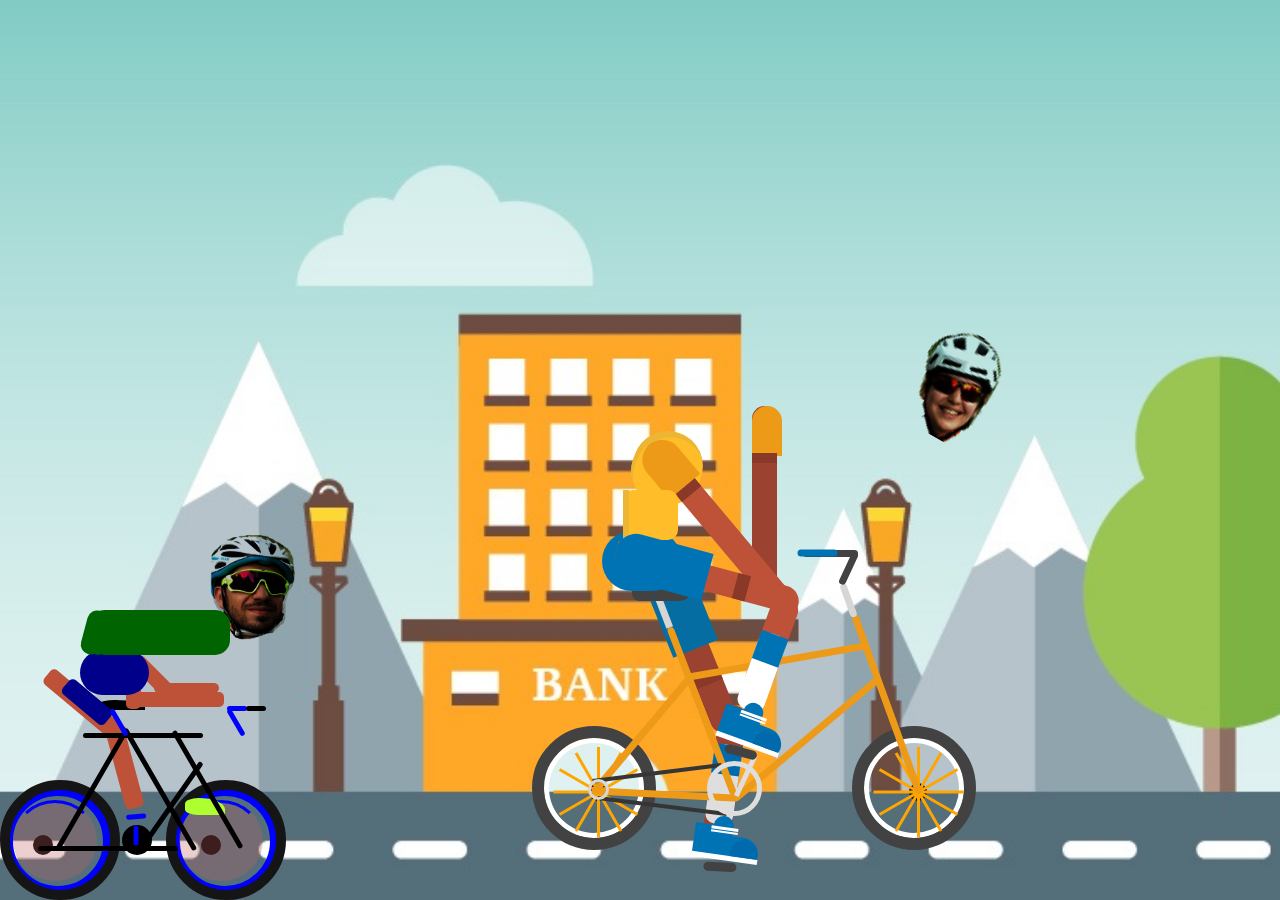
<file: index.html>
<!DOCTYPE html>
<html lang="en">
<head>
    <meta charset="UTF-8">
    <meta name="viewport" content="width=device-width, initial-scale=1.0">
    <title>Moving Background</title>
    <link rel="stylesheet" href="/styles.css">
</head>    
<body>
    <div class="bg">
       <div class="resim"><img style="position: absolute; bottom: 460px; width: 80px;
            left: 915px; mix-blend-mode: multiply; transform: rotate(30deg); " src="/Adsız.png" alt=""> <img style="position: absolute; bottom: 460px; width: 80px;
        left: 915px; mix-blend-mode: multiply; transform: rotate(30deg); " src="/Adsız.png" alt="">
        </div>

        <div class="abimresim"><img style="position: absolute; bottom: 260px; width: 85px; left: 210px; mix-blend-mode: multiply; transform: scaleX(-1); ;" src="/abim.png" alt=""> <img style="position: absolute; bottom: 260px; width: 85px; left: 210px; mix-blend-mode: multiply; transform: scaleX(-1); ;"
            src="/abim.png" alt=""></div>
       <div class="bisiklet">
       <div class="tekerlek"></div>
       <div class="jant"></div>
       <div class="tel"></div>
       <div class="jantic"></div>
       <div class="demir"></div>
       <div class="demir1"></div>
       <div class="demir2"></div>
       <div class="demir3"></div>
       <div class="demir4"></div>
       <div class="demir5"></div>

       <div class="koltuk1"></div>
       <div class="koltuk2"></div>
       
       <div class="direksiyon1"></div>
       <div class="direksiyon2"></div>
       <div class="direksiyon3"></div>
          

    <div class="tekeron"></div>
    <div class="janton"></div>
    <div class="onjantic"></div>
    <div class="telon"></div>
    </div>

    <div class="vites">
        <div class="ic_vites"></div>
        <div class="vites_cubuk"></div>
        <div class="pedal"></div>
        <div class="parca"></div>
    </div>


    <div class="abim">
    <div class="sag-bacak"></div>
    <div class="baldır"></div>
    <div class="ayak"></div>
    <div class="popo"></div>
    <div class="sort-1"></div>
    <div class="sol-bacak"></div>
    <div class="baldır2"></div>
    <div class="ayak2"></div>
    <div class="sort2"></div>

    <div class="vucut"></div>
    <div class="bel"></div>
    <div class="bel2"></div>

    <div class="kol1"></div>
    <div class="dirsek1"></div>
    <div class="kol2"></div>
    <div class="dirsek2"></div>
    </div>
        
    


<div class="box">
    <!-- The Whole Bike -->
    <div class="bike">
        <!-- Components of the bike -->
        <!-- Back wheel -->
        <div class="back-wheel">
            <!-- Inside the wheel -->
            <div class="cassette">
                <!-- Spokes ~ the numbers are clock number orientation-->
                <div class="_12-6"></div>
                <div class="_1-7"></div>
                <div class="_2-8"></div>
                <div class="_3-9"></div>
                <div class="_4-10"></div>
                <div class="_5-11"></div>
            </div>
        </div>
        <div class="hub"></div>

        <!-- Front wheel -->
        <div class="front-wheel">
            <!-- Inside the wheel -->
            <div class="cassette">
                <!-- Spokes -->
                <div class="_12-6"></div>
                <div class="_1-7"></div>
                <div class="_2-8"></div>
                <div class="_3-9"></div>
                <div class="_4-10"></div>
                <div class="_5-11"></div>
                <div class="_6-12"></div>
            </div>
        </div>

        <!-- Handlebar -->
        <div class="handlebar">
            <div class="bar headset"></div>
            <div class="bar stem"></div>
            <div class="bar hb1"></div>
            <dv class="bar hb2">
        </div>
    </div>

    <!-- Seat -->
    <div class="seat">
    </div>

    <!-- Bike frame -->
    <div class="body-frame">
        <div class="bk-upper"></div>
        <div class="bk-lower"></div>
        <div class="fr-upper"></div>
        <div class="fr-lower"></div>
        <div class="seat-frame">
            <div class="seatpost"></div>
        </div>
        <div class="handlebar-frame"></div>
    </div>

    <!-- Crankset -->
    <div class="crank">
    </div>

    <div class="crankset">
    </div>

    <!-- Chain -->
    <div class="chain-upp"></div>
    <div class="chain-lo"></div>

    <!-- Bike Shadow -->
    <div class="bike-shadow"></div>

    <!-- Streaks of ground-light -->
    <div class="streak1"></div>
    <div class="streak2"></div>
    <div class="streak3"></div>
    <div class="streak4"></div>

    <!--Girl-->
    <div class="girl">
        <!--HEAD-->
        <div class="face">
            <div class="l-eye"></div>
            <div class="r-eye"></div>
            <div class="nose"></div>
            <div class="mouth"></div>
            <div class="ear">
                <div class="ear-shadow"></div>
            </div>
            <div class="l-cheek"></div>
            <div class="r-hair"></div>
            <div class="l-hair"></div>
            <div class="jaw-shadow"></div>
        </div>

        <div class="ponytail"></div>

        <div class="neck">
            <div class="neck-shadow"></div>
        </div>

        <!-- TORSO -->
        <div class="belly">
            <div class="back-shadow"></div>
        </div>
        <div class="pelvic-reg"></div>

        <div class="chest">
            <!-- ARMS -->
            <div class="r-arm">
                <div class="r-sleeve"></div>
                <div class="r-a-shadow"></div>
            </div>

        </div>

        <div class="l-arm">
            <div class="l-sleeve"></div>
            <div class="l-a-shadow"></div>
        </div>

        <!-- Legs -->
        <!-- Right Leg -->
        <div class="r-thigh">
            <div class="r-pants"></div>
            <div class="r-shadow"></div>
            <div class="r-calf">
                <!-- Sock -->
                <div class="sock">
                    <div class="blue-top"></div>
                    <!-- Shoe -->
                    <div class="shoe-base">
                        <div class="shoe-lining"></div>
                        <div class="toecap"></div>
                        <div class="heelcap"></div>
                        <div class="shoetongue"></div>
                        <div class="lace1"></div>
                        <div class="lace2"></div>
                        <div class="pedal"></div>
                    </div>
                </div>
            </div>
        </div>

        <!-- Left Leg -->
        <div class="l-thigh">
            <div class="l-shadow"></div>
            <div class="l-calf">
                <div class="darker sock">
                    <div class="blue-top" id="dark-blue"></div>
                    <div class="shoe-base">
                        <div class="shoe-lining"></div>
                        <div class="toecap"></div>
                        <div class="heelcap"></div>
                        <div class="shoetongue"></div>
                        <div class="lace lace1"></div>
                        <div class="lace lace2"></div>
                        <div class="pedal"></div>
                    </div>
                </div>
            </div>
            <div class="l-pants"></div>
        </div>

        <!-- End of Girl -->
    </div>

    <!-- End of Bike -->
</div>

</div>





    
</body>
</html>
</file>
<file: styles.css>
body{
    margin: 0;
    padding: 0;
}
.bg{
    position: relative;
    background: #00fdff url(yol.jpg);
    height: 100vh;
    background-size: cover;
    background-position: 0 0;
    background-repeat: repeat-x;
    animation: animate 25s linear infinite;
}


.bisiklet .tekerlek{
    position: absolute;
    margin: auto;
    left: 0%;   
    bottom: 0%;
    width: 100px;
    height: 100px;
    border-radius: 50%;
    border: 10px solid #151515;
    z-index:2;
    
}
.bisiklet .jant{
    position: absolute;
    margin: auto;
    left: 0.25%;
    bottom: 0.5%;    
    width: 90px;
    height: 90px;
    border-radius: 50%;
    border: 10px solid blue;
    z-index: 1;
}
.bisiklet .jantic{
    position: absolute;
    margin: auto;
    width: 78px;
    height: 78px;
    bottom: 2.1%;
    left: 1%;    
    border-radius: 50%;
    border-left: 3px solid transparent;
    border-right: 3px solid transparent;
    border-top: 3px solid blue;
    z-index: 1;
    animation: rt 2s infinite linear;
    background: rgba(200, 100, 100, 0.3);
    
}
.bisiklet .tel{
    position: absolute;
    margin: auto;
    border-radius: 50%;
    width: 20px;
    height: 20px;
    background: black;
    bottom: 5%;
    left: 2.6%;
}

/* BİSİKLET İSKELETİ*/

.bisiklet .demir{
    position: absolute;
    margin: auto;
    bottom: 5.5%;
    left: 3%;
    width: 140px;
    height: 5px;
    background: black;
    border-radius: 5px;
    z-index: 3;
}
.bisiklet .demir1{
    position: absolute;
    margin: auto;
    bottom: 12%;
    left: calc(180px / 2);
    transform: rotate(60deg);
    width: 140px;
    height: 5px;
    background: black;
    border-radius: 5px;
    z-index: 3;
    
}
.bisiklet .demir2{
    position: absolute;
    margin: auto;
    bottom: 12%;
    left: calc(44px / 2);
    transform: rotate(-60deg);
    width: 140px;
    height: 5px;
    background: black;
    border-radius: 5px;
    z-index: 3;
    
}

.bisiklet .demir3{
    position: absolute;
    margin: auto;
    bottom: 18%;
    left: 6.5%;
    width: 120px;
    height: 5px;
    background: black;
    border-radius: 5px;
    z-index: 3;
}
.bisiklet .demir4{
    position: absolute;
    margin: auto;
    bottom: 12%;
    left: 10.9%;
    width: 135px;
    height: 5px;
    transform: rotate(60deg);
    background: black;
    border-radius: 5px;
    z-index: 3;
}
.bisiklet .demir5{
    position: absolute;
    margin: auto;
    bottom: 10%;
    left: 9%;
    width: 110px;
    height: 5px;
    transform: rotate(-55deg);
    background: black;
    border-radius: 5px;
    z-index: 3;
}


/* KOLTUK*/
.bisiklet .koltuk1{
    position: absolute;
    margin: auto;
    bottom: 19.5%;
    left: calc(208px / 2);
    transform: rotate(60deg);
    width: 30px;
    height: 5px;
    background: blue;
    border-radius: 5px;
    z-index: 3;
}
.bisiklet .koltuk2{
    position: absolute;
    margin: auto;
    bottom: 21.1%;
    left: calc(200px / 2);    
    width: 45px;
    height: 10px;
    background: black;
    border-top-right-radius: 100%;
    border-top-left-radius: 50%;
    border-bottom-left-radius: 50%;
    z-index: 2;
}


/* DİREKSİYON*/
.bisiklet .direksiyon1{
    position: absolute;
    margin: auto;
    bottom: 19.5%;
    left: calc(442px / 2);
    transform: rotate(60deg);
    width: 30px;
    height: 5px;
    background: blue;
    border-radius: 5px;
    z-index: 2;
}

.bisiklet .direksiyon2{
    position: absolute;
    margin: auto;
    bottom: 21%;
    left: calc(454px / 2);
    width: 20px;
    height: 5px;
    background: blue;
    border-radius: 5px;
    z-index: 3;
}
.bisiklet .direksiyon3{
    position: absolute;
    margin: auto;
    bottom: 21%;
    left: calc(492px / 2);
    width: 20px;
    height: 5px;
    background: black;
    border-radius: 5px;
    z-index: 3;
}



/* ÖN TEKER*/
.bisiklet .tekeron{
    position: absolute;
    margin: auto;
    left: 13%;   
    bottom: 0%;
    width: 100px;
    height: 100px;
    border-radius: 50%;
    border: 10px solid #151515;
    z-index:2;

}
.bisiklet .janton{
    position: absolute;
    margin: auto;
    left: 13.3%;
    bottom: 0.5%;    
    width: 90px;
    height: 90px;
    border-radius: 50%;
    border: 10px solid blue;
    z-index: 1;
}
.bisiklet .onjantic{
    position: absolute;
    margin: auto;
    width: 78px;
    height: 78px;
    bottom: 2.1%;
    left: 14%;    
    border-radius: 50%;
    border-left: 3px solid transparent;
    border-right: 3px solid transparent;
    border-top: 3px solid blue;
    z-index: 1;
    animation: rt 2s infinite linear;
    background: rgba(200, 100, 100, 0.3);
}
.bisiklet .telon{
    position: absolute;
    margin: auto;
    border-radius: 50%;
    width: 20px;
    height: 20px;
    background: black;
    bottom: 5%;
    left: 15.7%;
}

/* PEDAL*/

.vites{
    position: absolute;
    margin: auto;
    width: 30px;
    height: 30px;
    bottom: 5%;
    left: 9.5%;
    border-radius: 50%;
    background: black;
    z-index: 3;
    
}
.vites .ic_vites{
    position: absolute;
    margin: auto;
    width: 20px;
    height: 20px;
    bottom: 5%;
    left: 9.5%;
    border-radius: 50%;
    border: 3px solid black;
}
.vites .pedal{
    position: absolute;
    margin: auto;
    top: -10px;
    left: 15%;
    width: 20px;
    height: 5px;
    background: blue;
    border-radius: 5px;
    z-index: 3;
}
.vites .parca{
    position: absolute;
    margin: auto;
    width: 20px;
    height: 5px;
    left: 15%;
    top: 10px;
    transform: rotate(-90deg);
    bottom: 100%;
    background: blue;
    border-radius: 5px;
    z-index: 3;
}
.popo{
  position: absolute;
  background: darkblue;
  border-radius: 40px;
  width: 69px;
  height: 45px;
  bottom: 205px;
  left: 80px;
  z-index: 4;
}
.sag-bacak{
    position: absolute;
    margin: auto;
    width: 80px;
    height: 19px;
    transform: rotate(75deg);
    left: 9.7%;
    bottom: 17%;
    background: #bd5239;
    border-radius: 5px;
    transform-origin: left top;    
    z-index: 2;
}
.ayak{
    position: absolute;
    margin: auto;
    bottom: 9.5%;
    left: calc(370px / 2);    
    width: 40px;
    height: 17px;
    background: greenyellow;
    border-top-right-radius: 100%;
    border-top-left-radius: 50%;
    border-bottom-left-radius: 50%;
    z-index: 2;
}
.baldır{
    position: absolute;
    margin: auto;
    width: 100px;
    height: 19px;
    transform: rotate(-140deg);
    left: 9.2%;
    bottom: 15%;
    background: #bd5239;
    border-radius: 5px;
    transform-origin: left top;    
    z-index: 2;

}

.sort-1{
    position: absolute;
    margin: auto;
    width: 55px;
    height: 19px;
    transform: rotate(-140deg);
    left: 8%;
    bottom: 17.1%;
    background: darkblue;
    border-radius: 5px;
    transform-origin: left top;    
    z-index: 2;

}

.vucut{
  position: absolute;
  background: darkgreen;
  width: 140px;
  height: 45px;
  border-radius: 15px; 
  left: 90px;
  bottom: 245px;
  z-index: 5;
}
.bel{
  position: absolute;
  background:darkgreen ;
  width: 20px;
  height: 45px;
  border-radius: 15px;
  transform: rotate(15deg);
  left: 84px;
  bottom: 245px;
  z-index: 5;
}
.bel2{
  position: absolute;
  background:darkgreen ;
  width: 10px;
  height: 15px;
  border-radius: 15px;
  left: 93px;
  bottom: 245px;
  z-index: 5;
}

.kol1{
    position: absolute;
    margin: auto;
    width: 90px;
    height: 15px;    
    left: 10.5%;
    bottom: 21.5%;
    background: #bd5239;
    border-radius: 5px;
    transform-origin: left top;    
    z-index: 2;
}
.dirsek1{
   position: absolute;
    margin: auto;
    width: 55px;
    height: 15px;    
    left: 11%;
    bottom: 25.7%;
    transform: rotate(90deg);
    background: #bd5239;
    border-radius: 5px;
    transform-origin: left top;    
    z-index: 2;
}
.dirsek2{
  position: absolute;
    margin: auto;
    width: 45px;
    height: 15px;    
    left: 11%;
    bottom: 25.7%;
    transform: rotate(45deg);
    background: #bd5239;
    border-radius: 5px;
    transform-origin: left top;    
    z-index: 2;
}
.kol2{
  position: absolute;
    margin: auto;
    width: 65px;
    height: 10px;    
    left: 12%;
    bottom: 23%;
    background: #bd5239;
    border-radius: 5px;
    transform-origin: left top;    
    z-index: 2;

}

@keyframes animate
{

    from{
        background-position: 0,0;
    }
    to{
        
        background-position: 100% 0;
    }
}
@keyframes rt{
    100%{
        transform: rotate(360deg);
    }
}



.box {
  position: absolute;
  margin: auto;
  left: 40%;
  bottom: 10.5%;
  width: 625px;
  height: 80px;
  border: solid 4px none;
  
}
.bike {
  position: absolute;
}

/* Wheels */
.back-wheel, .front-wheel {
  position: absolute;
  border-radius: 50%;
  width: 100px;
  height: 100px;
  background: none;
  
  border: 12px solid #424242;
  box-shadow: inset 0px 0px 0px 5px #fff;
  
  z-index: 2;
}

/* Back wheel */
.back-wheel {
  left: 20px;
}

/* Front wheel*/
.front-wheel {
  left: 340px;
}
/*ROTATION ANIMATION for CASSETTE & SPOKES ~ CW*/
@-webkit-keyframes rotation {
  from {
    -moz-transform: rotate(-359deg);
    -o-transform: rotate(-359deg);
    -ms-transform: rotate(-359deg);
    -webkit-transform: rotate(-359deg);
    transform: rotate(-359deg);
  }
  to {
    -moz-transform: rotate(0deg);
    -o-transform: rotate(0deg);
    -ms-transform: rotate(0deg);
    -webkit-transform: rotate(0deg);
    transform: rotate(0deg);
  }
}
@-moz-keyframes rotation {
  from {
    -moz-transform: rotate(-359deg);
    -o-transform: rotate(-359deg);
    -ms-transform: rotate(-359deg);
    -webkit-transform: rotate(-359deg);
    transform: rotate(-359deg);
  }
  to {
    -moz-transform: rotate(0deg);
    -o-transform: rotate(0deg);
    -ms-transform: rotate(0deg);
    -webkit-transform: rotate(0deg);
    transform: rotate(0deg);
  }
}
@-ms-keyframes rotation {
  from {
    -moz-transform: rotate(-359deg);
    -o-transform: rotate(-359deg);
    -ms-transform: rotate(-359deg);
    -webkit-transform: rotate(-359deg);
    transform: rotate(-359deg);
  }
  to {
    -moz-transform: rotate(0deg);
    -o-transform: rotate(0deg);
    -ms-transform: rotate(0deg);
    -webkit-transform: rotate(0deg);
    transform: rotate(0deg);
  }
}
@-o-keyframes rotation {
  from {
    -moz-transform: rotate(-359deg);
    -o-transform: rotate(-359deg);
    -ms-transform: rotate(-359deg);
    -webkit-transform: rotate(-359deg);
    transform: rotate(-359deg);
  }
  to {
    -moz-transform: rotate(0deg);
    -o-transform: rotate(0deg);
    -ms-transform: rotate(0deg);
    -webkit-transform: rotate(0deg);
    transform: rotate(0deg);
  }
}
@keyframes rotation {
  from {
    -moz-transform: rotate(-359deg);
    -o-transform: rotate(-359deg);
    -ms-transform: rotate(-359deg);
    -webkit-transform: rotate(-359deg);
    transform: rotate(-359deg);
  }
  to {
    -moz-transform: rotate(0deg);
    -o-transform: rotate(0deg);
    -ms-transform: rotate(0deg);
    -webkit-transform: rotate(0deg);
    transform: rotate(0deg);
  }
}
/* Cassette for both front and back wheel */
.cassette {
  position: absolute;
  background: white;
  border-radius: 50%;
  border: 4px solid black;
  width: 10px;
  height: 10px;
  top: 45px;
  left: 45px;
  z-index: 2;
  -webkit-animation: rotation 1s infinite linear;
  -moz-animation: rotation 1s infinite linear;
  -ms-animation: rotation 1s infinite linear;
  -o-animation: rotation 1s infinite linear;
  animation: rotation 1s infinite linear;
}

/* Spokes */
._12-6, ._1-7, ._2-8, ._3-9, ._4-10, ._5-11 {
  position: absolute;
  background: orange;
  width: 3px;
  height: 90px;
  top: -40px;
  left: 4px;
  z-index: 1;
}

/* 360deg/12 hrs = 30deg between each hour number change */
._1-7 {
  -moz-transform: rotate(30deg);
  -o-transform: rotate(30deg);
  -ms-transform: rotate(30deg);
  -webkit-transform: rotate(30deg);
  transform: rotate(30deg);
}

._2-8 {
  -moz-transform: rotate(60deg);
  -o-transform: rotate(60deg);
  -ms-transform: rotate(60deg);
  -webkit-transform: rotate(60deg);
  transform: rotate(60deg);
}

._3-9 {
  -moz-transform: rotate(90deg);
  -o-transform: rotate(90deg);
  -ms-transform: rotate(90deg);
  -webkit-transform: rotate(90deg);
  transform: rotate(90deg);
}

._4-10 {
  -moz-transform: rotate(120deg);
  -o-transform: rotate(120deg);
  -ms-transform: rotate(120deg);
  -webkit-transform: rotate(120deg);
  transform: rotate(120deg);
}

._5-11 {
  -moz-transform: rotate(150deg);
  -o-transform: rotate(150deg);
  -ms-transform: rotate(150deg);
  -webkit-transform: rotate(150deg);
  transform: rotate(150deg);
}

/*Bike Body Frame ~6 parts */
.bk-lower, .bk-upper, .fr-lower, .fr-upper, .seat-frame, .handlebar-frame {
  position: absolute;
  background: #ed9a18;
  height: 7px;
  z-index: 3;
  border-radius: 20px;
}

.bk-lower {
  top: 65px;
  left: 80px;
  -moz-transform: rotate(3deg);
  -o-transform: rotate(3deg);
  -ms-transform: rotate(3deg);
  -webkit-transform: rotate(3deg);
  transform: rotate(3deg);
  width: 145px;
}

.bk-upper {
  -moz-transform: rotate(-50deg);
  -o-transform: rotate(-50deg);
  -ms-transform: rotate(-50deg);
  -webkit-transform: rotate(-50deg);
  transform: rotate(-50deg);
  width: 150px;
  top: 5px;
  left: 55px;
}

.fr-lower {
  width: 188px;
  -moz-transform: rotate(-40deg);
  -o-transform: rotate(-40deg);
  -ms-transform: rotate(-40deg);
  -webkit-transform: rotate(-40deg);
  transform: rotate(-40deg);
  top: 10px;
  left: 200px;
}

.fr-upper {
  width: 180px;
  top: -68px;
  left: 175px;
  -moz-transform: rotate(-10deg);
  -o-transform: rotate(-10deg);
  -ms-transform: rotate(-10deg);
  -webkit-transform: rotate(-10deg);
  transform: rotate(-10deg);
}

.seat-frame {
  width: 180px;
  top: -18px;
  left: 100px;
  -moz-transform: rotate(-111deg);
  -o-transform: rotate(-111deg);
  -ms-transform: rotate(-111deg);
  -webkit-transform: rotate(-111deg);
  transform: rotate(-111deg);
}

.handlebar-frame {
  width: 190px;
  top: -25px;
  left: 280px;
  -moz-transform: rotate(-110deg);
  -o-transform: rotate(-110deg);
  -ms-transform: rotate(-110deg);
  -webkit-transform: rotate(-110deg);
  transform: rotate(-110deg);
}

/*seatpost ~ tipped white */
.seatpost {
  position: absolute;
  width: 30px;
  height: 7px;
  background: #d6d6d6;
  z-index: 5;
  left: 180px;
  }

/* Seat */
.seat {
  position: absolute;
  background: #424242;
  width: 60px;
  height: 15px;
  border-bottom-left-radius: 70px;
  border-bottom-right-radius: 120px;
  border-top-left-radius: 40px;
  border-top-right-radius: 20px;
  top: -140px;
  left: 120px;
  z-index: 4;
}

/* HEADSET and HANDLEBAR section, in order from bottom to top*/
.bar {
  position: absolute;
  z-index: 4;
  border-radius: 10px;
  width: 7px;
  
}

.headset {
  background: #d6d6d6;
  height: 35px;
  top: -143px;
  left: 333px;
  -moz-transform: rotate(-20deg);
  -o-transform: rotate(-20deg);
  -ms-transform: rotate(-20deg);
  -webkit-transform: rotate(-20deg);
  transform: rotate(-20deg);
}

.stem {
  background: #424242;
  height: 35px;
  top: -175px;
  left: 333px;
  -moz-transform: rotate(25deg);
  -o-transform: rotate(25deg);
  -ms-transform: rotate(25deg);
  -webkit-transform: rotate(25deg);
  transform: rotate(25deg);
}

.hb1 {
  background: #424242;
  height: 55px;
  top: -200px;
  left: 315px;
  -moz-transform: rotate(90deg);
  -o-transform: rotate(90deg);
  -ms-transform: rotate(90deg);
  -webkit-transform: rotate(90deg);
  transform: rotate(90deg);
}

.hb2 {
  background: #0073b5;
  height: 40px;
  top: -192.2px;
  left: 302px;
  -moz-transform: rotate(90deg);
  -o-transform: rotate(90deg);
  -ms-transform: rotate(90deg);
  -webkit-transform: rotate(90deg);
  transform: rotate(90deg);
}
.crankset {
  position: absolute;
  border: 5px solid #dedede;
  background: none;
  border-radius: 50%;
  width: 45px;
  height: 45px;
  left: 195px;
  top: 35px;
  z-index: 5;
}

/*ROTATION ANIMATION for CRANK ~ CW*/
@-webkit-keyframes crank-rot {
  from {
    -moz-transform: rotate(-359deg);
    -o-transform: rotate(-359deg);
    -ms-transform: rotate(-359deg);
    -webkit-transform: rotate(-359deg);
    transform: rotate(-359deg);
  }
  to {
    -moz-transform: rotate(0deg);
    -o-transform: rotate(0deg);
    -ms-transform: rotate(0deg);
    -webkit-transform: rotate(0deg);
    transform: rotate(0deg);
  }
}
@-moz-keyframes crank-rot {
  from {
    -moz-transform: rotate(-359deg);
    -o-transform: rotate(-359deg);
    -ms-transform: rotate(-359deg);
    -webkit-transform: rotate(-359deg);
    transform: rotate(-359deg);
  }
  to {
    -moz-transform: rotate(0deg);
    -o-transform: rotate(0deg);
    -ms-transform: rotate(0deg);
    -webkit-transform: rotate(0deg);
    transform: rotate(0deg);
  }
}
@-ms-keyframes crank-rot {
  from {
    -moz-transform: rotate(-359deg);
    -o-transform: rotate(-359deg);
    -ms-transform: rotate(-359deg);
    -webkit-transform: rotate(-359deg);
    transform: rotate(-359deg);
  }
  to {
    -moz-transform: rotate(0deg);
    -o-transform: rotate(0deg);
    -ms-transform: rotate(0deg);
    -webkit-transform: rotate(0deg);
    transform: rotate(0deg);
  }
}
@-o-keyframes crank-rot {
  from {
    -moz-transform: rotate(-359deg);
    -o-transform: rotate(-359deg);
    -ms-transform: rotate(-359deg);
    -webkit-transform: rotate(-359deg);
    transform: rotate(-359deg);
  }
  to {
    -moz-transform: rotate(0deg);
    -o-transform: rotate(0deg);
    -ms-transform: rotate(0deg);
    -webkit-transform: rotate(0deg);
    transform: rotate(0deg);
  }
}
@keyframes crank-rot {
  from {
    -moz-transform: rotate(-359deg);
    -o-transform: rotate(-359deg);
    -ms-transform: rotate(-359deg);
    -webkit-transform: rotate(-359deg);
    transform: rotate(-359deg);
  }
  to {
    -moz-transform: rotate(0deg);
    -o-transform: rotate(0deg);
    -ms-transform: rotate(0deg);
    -webkit-transform: rotate(0deg);
    transform: rotate(0deg);
  }
}
.crank {
  position: absolute;
  background: #dedede;
  width: 5px;
  height: 45px;
  left: 222px;
  top: 24px;
  z-index: 5;
  transform-origin: bottom left;
  -moz-transform: rotate(25deg);
  -o-transform: rotate(25deg);
  -ms-transform: rotate(25deg);
  -webkit-transform: rotate(25deg);
  transform: rotate(25deg);
  -webkit-animation: crank-rot 1s infinite linear;
  -moz-animation: crank-rot 1s infinite linear;
  -ms-animation: crank-rot 1s infinite linear;
  -o-animation: crank-rot 1s infinite linear;
  animation: crank-rot 1s infinite linear;
}

/* Hub */
.hub {
  position: absolute;
  background: none;
  border: 3px solid #d6d6d6;
  /* grey-tinged white */
  border-radius: 50%;
  width: 15px;
  height: 15px;
  top: 53px;
  left: 76px;
  z-index: 5;
}

/*Chains*/
.chain-upp, .chain-lo {
  position: absolute;
  background: #353535;
  width: 130px;
  height: 4px;
  z-index: 4;
}

.chain-upp {
  top: 45px;
  left: 80px;
  z-index: 4;
  -moz-transform: rotate(-1deg);
  -o-transform: rotate(-1deg);
  -ms-transform: rotate(-1deg);
  -webkit-transform: rotate(-1deg);
  transform: rotate(-7deg);
}

.chain-lo {
  top: 78px;
  left: 85px;
  z-index: 4;
  -moz-transform: rotate(7deg);
  -o-transform: rotate(7deg);
  -ms-transform: rotate(7deg);
  -webkit-transform: rotate(7deg);
  transform: rotate(7deg);
}


.girl {
  position: absolute;
}

/*TORSO */
.chest {
  position: absolute;
  background: #ffbd29;
  width: 70px;
  height: 75px;
  border-radius: 35px;
  left: 120px;
  top: -295px;
  z-index: 4;
  -moz-transform: rotate(20deg);
  -o-transform: rotate(20deg);
  -ms-transform: rotate(20deg);
  -webkit-transform: rotate(20deg);
  transform: rotate(20deg);
  -webkit-animation: movechest 1s infinite linear;
  -moz-animation: movechest 1s infinite linear;
  -ms-animation: movechest 1s infinite linear;
  -o-animation: movechest 1s infinite linear;
  animation: movechest 1s infinite linear;
  box-shadow: inset 4px 5px 0px 0px #ecb634;
}

@-webkit-keyframes movechest {
  0% {
    -moz-transform: translate(-4px, 0px);
    -o-transform: translate(-4px, 0px);
    -ms-transform: translate(-4px, 0px);
    -webkit-transform: translate(-4px, 0px);
    transform: translate(-4px, 0px);
  }
  20% {
    -moz-transform: translate(3px, -2px);
    -o-transform: translate(3px, -2px);
    -ms-transform: translate(3px, -2px);
    -webkit-transform: translate(3px, -2px);
    transform: translate(3px, -2px);
  }
  40% {
    -moz-transform: translate(8px, -6px);
    -o-transform: translate(8px, -6px);
    -ms-transform: translate(8px, -6px);
    -webkit-transform: translate(8px, -6px);
    transform: translate(8px, -6px);
  }
  80% {
    -moz-transform: translate(3px, -2px);
    -o-transform: translate(3px, -2px);
    -ms-transform: translate(3px, -2px);
    -webkit-transform: translate(3px, -2px);
    transform: translate(3px, -2px);
  }
  100% {
    -moz-transform: translate(-4px, 0px);
    -o-transform: translate(-4px, 0px);
    -ms-transform: translate(-4px, 0px);
    -webkit-transform: translate(-4px, 0px);
    transform: translate(-4px, 0px);
  }
}
@-moz-keyframes movechest {
  0% {
    -moz-transform: translate(-4px, 0px);
    -o-transform: translate(-4px, 0px);
    -ms-transform: translate(-4px, 0px);
    -webkit-transform: translate(-4px, 0px);
    transform: translate(-4px, 0px);
  }
  20% {
    -moz-transform: translate(3px, -2px);
    -o-transform: translate(3px, -2px);
    -ms-transform: translate(3px, -2px);
    -webkit-transform: translate(3px, -2px);
    transform: translate(3px, -2px);
  }
  40% {
    -moz-transform: translate(8px, -6px);
    -o-transform: translate(8px, -6px);
    -ms-transform: translate(8px, -6px);
    -webkit-transform: translate(8px, -6px);
    transform: translate(8px, -6px);
  }
  80% {
    -moz-transform: translate(3px, -2px);
    -o-transform: translate(3px, -2px);
    -ms-transform: translate(3px, -2px);
    -webkit-transform: translate(3px, -2px);
    transform: translate(3px, -2px);
  }
  100% {
    -moz-transform: translate(-4px, 0px);
    -o-transform: translate(-4px, 0px);
    -ms-transform: translate(-4px, 0px);
    -webkit-transform: translate(-4px, 0px);
    transform: translate(-4px, 0px);
  }
}
@-ms-keyframes movechest {
  0% {
    -moz-transform: translate(-4px, 0px);
    -o-transform: translate(-4px, 0px);
    -ms-transform: translate(-4px, 0px);
    -webkit-transform: translate(-4px, 0px);
    transform: translate(-4px, 0px);
  }
  20% {
    -moz-transform: translate(3px, -2px);
    -o-transform: translate(3px, -2px);
    -ms-transform: translate(3px, -2px);
    -webkit-transform: translate(3px, -2px);
    transform: translate(3px, -2px);
  }
  40% {
    -moz-transform: translate(8px, -6px);
    -o-transform: translate(8px, -6px);
    -ms-transform: translate(8px, -6px);
    -webkit-transform: translate(8px, -6px);
    transform: translate(8px, -6px);
  }
  80% {
    -moz-transform: translate(3px, -2px);
    -o-transform: translate(3px, -2px);
    -ms-transform: translate(3px, -2px);
    -webkit-transform: translate(3px, -2px);
    transform: translate(3px, -2px);
  }
  100% {
    -moz-transform: translate(-4px, 0px);
    -o-transform: translate(-4px, 0px);
    -ms-transform: translate(-4px, 0px);
    -webkit-transform: translate(-4px, 0px);
    transform: translate(-4px, 0px);
  }
}
@-o-keyframes movechest {
  0% {
    -moz-transform: translate(-4px, 0px);
    -o-transform: translate(-4px, 0px);
    -ms-transform: translate(-4px, 0px);
    -webkit-transform: translate(-4px, 0px);
    transform: translate(-4px, 0px);
  }
  20% {
    -moz-transform: translate(3px, -2px);
    -o-transform: translate(3px, -2px);
    -ms-transform: translate(3px, -2px);
    -webkit-transform: translate(3px, -2px);
    transform: translate(3px, -2px);
  }
  40% {
    -moz-transform: translate(8px, -6px);
    -o-transform: translate(8px, -6px);
    -ms-transform: translate(8px, -6px);
    -webkit-transform: translate(8px, -6px);
    transform: translate(8px, -6px);
  }
  80% {
    -moz-transform: translate(3px, -2px);
    -o-transform: translate(3px, -2px);
    -ms-transform: translate(3px, -2px);
    -webkit-transform: translate(3px, -2px);
    transform: translate(3px, -2px);
  }
  100% {
    -moz-transform: translate(-4px, 0px);
    -o-transform: translate(-4px, 0px);
    -ms-transform: translate(-4px, 0px);
    -webkit-transform: translate(-4px, 0px);
    transform: translate(-4px, 0px);
  }
}
@keyframes movechest {
  0% {
    -moz-transform: translate(-4px, 0px);
    -o-transform: translate(-4px, 0px);
    -ms-transform: translate(-4px, 0px);
    -webkit-transform: translate(-4px, 0px);
    transform: translate(-4px, 0px);
  }
  20% {
    -moz-transform: translate(3px, -2px);
    -o-transform: translate(3px, -2px);
    -ms-transform: translate(3px, -2px);
    -webkit-transform: translate(3px, -2px);
    transform: translate(3px, -2px);
  }
  40% {
    -moz-transform: translate(8px, -6px);
    -o-transform: translate(8px, -6px);
    -ms-transform: translate(8px, -6px);
    -webkit-transform: translate(8px, -6px);
    transform: translate(8px, -6px);
  }
  80% {
    -moz-transform: translate(3px, -2px);
    -o-transform: translate(3px, -2px);
    -ms-transform: translate(3px, -2px);
    -webkit-transform: translate(3px, -2px);
    transform: translate(3px, -2px);
  }
  100% {
    -moz-transform: translate(-4px, 0px);
    -o-transform: translate(-4px, 0px);
    -ms-transform: translate(-4px, 0px);
    -webkit-transform: translate(-4px, 0px);
    transform: translate(-4px, 0px);
  }
}
@-webkit-keyframes movebelly {
  0%,
  100% {
    transform: translate(-4px, 0px) rotate(20deg);
    -webkit-transform: translate(-4px, 0px) rotate(20deg);
    -moz-transform: translate(-4px, 0px) rotate(20deg);
    -ms-transform: translate(-4px, 0px) rotate(20deg);
  }
  20%,
  80% {
    transform: translate(3px, -2px) rotate(20deg);
    -webkit-transform: translate(3px, -2px) rotate(20deg);
    -moz-transform: translate(3px, -2px) rotate(20deg);
    -ms-transform: translate(3px, -2px) rotate(20deg);
  }
  40% {
    transform: translate(8px, -6px) rotate(20deg);
    -webkit-transform: translate(8px, -6px) rotate(20deg);
    -moz-transform: translate(8px, -6px) rotate(20deg);
    -ms-transform: translate(8px, -6px) rotate(20deg);
  }
}
@-moz-keyframes movebelly {
  0%,
  100% {
    transform: translate(-4px, 0px) rotate(20deg);
    -webkit-transform: translate(-4px, 0px) rotate(20deg);
    -moz-transform: translate(-4px, 0px) rotate(20deg);
    -ms-transform: translate(-4px, 0px) rotate(20deg);
  }
  20%,
  80% {
    transform: translate(3px, -2px) rotate(20deg);
    -webkit-transform: translate(3px, -2px) rotate(20deg);
    -moz-transform: translate(3px, -2px) rotate(20deg);
    -ms-transform: translate(3px, -2px) rotate(20deg);
  }
  40% {
    transform: translate(8px, -6px) rotate(20deg);
    -webkit-transform: translate(8px, -6px) rotate(20deg);
    -moz-transform: translate(8px, -6px) rotate(20deg);
    -ms-transform: translate(8px, -6px) rotate(20deg);
  }
}
@-ms-keyframes movebelly {
  0%,
  100% {
    transform: translate(-4px, 0px) rotate(20deg);
    -webkit-transform: translate(-4px, 0px) rotate(20deg);
    -moz-transform: translate(-4px, 0px) rotate(20deg);
    -ms-transform: translate(-4px, 0px) rotate(20deg);
  }
  20%,
  80% {
    transform: translate(3px, -2px) rotate(20deg);
    -webkit-transform: translate(3px, -2px) rotate(20deg);
    -moz-transform: translate(3px, -2px) rotate(20deg);
    -ms-transform: translate(3px, -2px) rotate(20deg);
  }
  40% {
    transform: translate(8px, -6px) rotate(20deg);
    -webkit-transform: translate(8px, -6px) rotate(20deg);
    -moz-transform: translate(8px, -6px) rotate(20deg);
    -ms-transform: translate(8px, -6px) rotate(20deg);
  }
}
@-o-keyframes movebelly {
  0%,
  100% {
    transform: translate(-4px, 0px) rotate(20deg);
    -webkit-transform: translate(-4px, 0px) rotate(20deg);
    -moz-transform: translate(-4px, 0px) rotate(20deg);
    -ms-transform: translate(-4px, 0px) rotate(20deg);
  }
  20%,
  80% {
    transform: translate(3px, -2px) rotate(20deg);
    -webkit-transform: translate(3px, -2px) rotate(20deg);
    -moz-transform: translate(3px, -2px) rotate(20deg);
    -ms-transform: translate(3px, -2px) rotate(20deg);
  }
  40% {
    transform: translate(8px, -6px) rotate(20deg);
    -webkit-transform: translate(8px, -6px) rotate(20deg);
    -moz-transform: translate(8px, -6px) rotate(20deg);
    -ms-transform: translate(8px, -6px) rotate(20deg);
  }
}
@keyframes movebelly {
  0%,
  100% {
    transform: translate(-4px, 0px) rotate(20deg);
    -webkit-transform: translate(-4px, 0px) rotate(20deg);
    -moz-transform: translate(-4px, 0px) rotate(20deg);
    -ms-transform: translate(-4px, 0px) rotate(20deg);
  }
  20%,
  80% {
    transform: translate(3px, -2px) rotate(20deg);
    -webkit-transform: translate(3px, -2px) rotate(20deg);
    -moz-transform: translate(3px, -2px) rotate(20deg);
    -ms-transform: translate(3px, -2px) rotate(20deg);
  }
  40% {
    transform: translate(8px, -6px) rotate(20deg);
    -webkit-transform: translate(8px, -6px) rotate(20deg);
    -moz-transform: translate(8px, -6px) rotate(20deg);
    -ms-transform: translate(8px, -6px) rotate(20deg);
  }
}
.belly {
  position: absolute;
  background: #ffbd29;
  width: 55px;
  height: 50px;
  border-radius: 10px;
  left: 111px;
  top: -236px;
  z-index: 5;
  -webkit-animation: movebelly 1s infinite linear;
  -moz-animation: movebelly 1s infinite linear;
  -ms-animation: movebelly 1s infinite linear;
  -o-animation: movebelly 1s infinite linear;
  animation: movebelly 1s infinite linear;
}

.back-shadow {
  position: absolute;
  background: #ecb634;
  height: 100%;
  width: 10%;
}

/* Right Arm */
.r-arm {
  position: absolute;
  background: #bd5239;
  width: 25px;
  height: 210px;
  border-radius: 20px;
  left: 89px;
  top: -32px;
  -moz-transform: rotate(-60deg);
  -o-transform: rotate(-60deg);
  -ms-transform: rotate(-60deg);
  -webkit-transform: rotate(-60deg);
  transform: rotate(-60deg);
}

.r-sleeve {
  position: absolute;
  background: #ed9a18;
  border-top-left-radius: 20px;
  border-top-right-radius: 20px;
  width: 40px;
  height: 55px;
  left: -8px;
}

.r-a-shadow {
  position: absolute;
  background: #8a3828;
  height: 5%;
  width: 100%;
  top: 26%;
}

/* LEFT ARM */
@-webkit-keyframes moveleftarm {
  0%,
  100% {
    transform: translate(-4px, 0px) rotate(-55deg);
    -webkit-transform: translate(-4px, 0px) rotate(-55deg);
    -moz-transform: translate(-4px, 0px) rotate(-55deg);
  }
  20%,
  80% {
    transform: translate(3px, -2px) rotate(-55deg);
    -webkit-transform: translate(3px, -2px) rotate(-55deg);
    -moz-transform: translate(3px, -2px) rotate(-55deg);
  }
  40% {
    transform: translate(8px, -1px) rotate(-55deg);
    -webkit-transform: translate(8px, -1px) rotate(-55deg);
    -moz-transform: translate(8px, -1px) rotate(-55deg);
  }
}
@-moz-keyframes moveleftarm {
  0%,
  100% {
    transform: translate(-4px, 0px) rotate(-55deg);
    -webkit-transform: translate(-4px, 0px) rotate(-55deg);
    -moz-transform: translate(-4px, 0px) rotate(-55deg);
  }
  20%,
  80% {
    transform: translate(3px, -2px) rotate(-55deg);
    -webkit-transform: translate(3px, -2px) rotate(-55deg);
    -moz-transform: translate(3px, -2px) rotate(-55deg);
  }
  40% {
    transform: translate(8px, -1px) rotate(-55deg);
    -webkit-transform: translate(8px, -1px) rotate(-55deg);
    -moz-transform: translate(8px, -1px) rotate(-55deg);
  }
}
@-ms-keyframes moveleftarm {
  0%,
  100% {
    transform: translate(-4px, 0px) rotate(-55deg);
    -webkit-transform: translate(-4px, 0px) rotate(-55deg);
    -moz-transform: translate(-4px, 0px) rotate(-55deg);
  }
  20%,
  80% {
    transform: translate(3px, -2px) rotate(-55deg);
    -webkit-transform: translate(3px, -2px) rotate(-55deg);
    -moz-transform: translate(3px, -2px) rotate(-55deg);
  }
  40% {
    transform: translate(8px, -1px) rotate(-55deg);
    -webkit-transform: translate(8px, -1px) rotate(-55deg);
    -moz-transform: translate(8px, -1px) rotate(-55deg);
  }
}
@-o-keyframes moveleftarm {
  0%,
  100% {
    transform: translate(-4px, 0px) rotate(-55deg);
    -webkit-transform: translate(-4px, 0px) rotate(-55deg);
    -moz-transform: translate(-4px, 0px) rotate(-55deg);
  }
  20%,
  80% {
    transform: translate(3px, -2px) rotate(-55deg);
    -webkit-transform: translate(3px, -2px) rotate(-55deg);
    -moz-transform: translate(3px, -2px) rotate(-55deg);
  }
  40% {
    transform: translate(8px, -1px) rotate(-55deg);
    -webkit-transform: translate(8px, -1px) rotate(-55deg);
    -moz-transform: translate(8px, -1px) rotate(-55deg);
  }
}
@keyframes moveleftarm {
  0%,
  100% {
    transform: translate(-4px, 0px) rotate(-55deg);
    -webkit-transform: translate(-4px, 0px) rotate(-55deg);
    -moz-transform: translate(-4px, 0px) rotate(-55deg);
  }
  20%,
  80% {
    transform: translate(3px, -2px) rotate(-55deg);
    -webkit-transform: translate(3px, -2px) rotate(-55deg);
    -moz-transform: translate(3px, -2px) rotate(-55deg);
  }
  40% {
    transform: translate(8px, -1px) rotate(-55deg);
    -webkit-transform: translate(8px, -1px) rotate(-55deg);
    -moz-transform: translate(8px, -1px) rotate(-55deg);
  }
}
.l-arm {
  position: absolute;
  background: #9c4231;
  width: 25px;
  height: 190px;
  border-radius: 20px;
  left: 240px;
  top: -320px;
  z-index: 1;
  -webkit-animation: moveleftarm 1s infinite linear;
  -moz-animation: moveleftarm 1s infinite linear;
  -ms-animation: moveleftarm 1s infinite linear;
  -o-animation: moveleftarm 1s infinite linear;
  animation: moveleftarm 1s infinite linear;
}

.l-sleeve {
  position: absolute;
  background: #ed9a18;
  border-top-left-radius: 20px;
  border-top-right-radius: 20px;
  width: 30px;
  height: 50px;
}

.l-a-shadow {
  position: absolute;
  background: #8a3828;
  width: 100%;
  height: 5%;
  top: 25%;
}

.pelvic-reg {
  position: absolute;
  background: #0073b5;
  border-radius: 40px;
  width: 80px;
  height: 60px;
  top: -195px;
  left: 90px;
  z-index: 4;
  -webkit-animation: movechest 1s infinite linear;
  -moz-animation: movechest 1s infinite linear;
  -ms-animation: movechest 1s infinite linear;
  -o-animation: movechest 1s infinite linear;
  animation: movechest 1s infinite linear;
}

/* RIGHT LEG */
/*ROTATION ANIMATION for Right THIGH~ CW*/
@-webkit-keyframes thigh-rot {
  0%,
  100% {
    -moz-transform: rotate(-78deg);
    -o-transform: rotate(-78deg);
    -ms-transform: rotate(-78deg);
    -webkit-transform: rotate(-78deg);
    transform: rotate(-78deg);
  }
  50% {
    -moz-transform: rotate(-35deg);
    -o-transform: rotate(-35deg);
    -ms-transform: rotate(-35deg);
    -webkit-transform: rotate(-35deg);
    transform: rotate(-35deg);
  }
}
@-moz-keyframes thigh-rot {
  0%,
  100% {
    -moz-transform: rotate(-78deg);
    -o-transform: rotate(-78deg);
    -ms-transform: rotate(-78deg);
    -webkit-transform: rotate(-78deg);
    transform: rotate(-78deg);
  }
  50% {
    -moz-transform: rotate(-35deg);
    -o-transform: rotate(-35deg);
    -ms-transform: rotate(-35deg);
    -webkit-transform: rotate(-35deg);
    transform: rotate(-35deg);
  }
}
@-ms-keyframes thigh-rot {
  0%,
  100% {
    -moz-transform: rotate(-78deg);
    -o-transform: rotate(-78deg);
    -ms-transform: rotate(-78deg);
    -webkit-transform: rotate(-78deg);
    transform: rotate(-78deg);
  }
  50% {
    -moz-transform: rotate(-35deg);
    -o-transform: rotate(-35deg);
    -ms-transform: rotate(-35deg);
    -webkit-transform: rotate(-35deg);
    transform: rotate(-35deg);
  }
}
@-o-keyframes thigh-rot {
  0%,
  100% {
    -moz-transform: rotate(-78deg);
    -o-transform: rotate(-78deg);
    -ms-transform: rotate(-78deg);
    -webkit-transform: rotate(-78deg);
    transform: rotate(-78deg);
  }
  50% {
    -moz-transform: rotate(-35deg);
    -o-transform: rotate(-35deg);
    -ms-transform: rotate(-35deg);
    -webkit-transform: rotate(-35deg);
    transform: rotate(-35deg);
  }
}
@keyframes thigh-rot {
  0%,
  100% {
    -moz-transform: rotate(-78deg);
    -o-transform: rotate(-78deg);
    -ms-transform: rotate(-78deg);
    -webkit-transform: rotate(-78deg);
    transform: rotate(-78deg);
  }
  50% {
    -moz-transform: rotate(-35deg);
    -o-transform: rotate(-35deg);
    -ms-transform: rotate(-35deg);
    -webkit-transform: rotate(-35deg);
    transform: rotate(-35deg);
  }
}
.r-thigh {
  position: absolute;
  background: #bd5239;
  border-top-left-radius: 20px;
  border-bottom-right-radius: 30px;
  border-bottom-left-radius: 20px;
  width: 26px;
  height: 190px;
  top: -160px;
  left: 100px;
  -moz-transform: rotate(-75deg);
  -o-transform: rotate(-75deg);
  -ms-transform: rotate(-75deg);
  -webkit-transform: rotate(-75deg);
  transform: rotate(-75deg);
  z-index: 6;
  transform-origin: left top;
  -webkit-animation: thigh-rot 1s infinite linear;
  -moz-animation: thigh-rot 1s infinite linear;
  -ms-animation: thigh-rot 1s infinite linear;
  -o-animation: thigh-rot 1s infinite linear;
  animation: thigh-rot 1s infinite linear;
}

.r-pants {
  position: absolute;
  background: #0073b5;
  border-top-left-radius: 20px;
  border-top-right-radius: 20px;
  width: 48px;
  height: 95px;
  left: -10px;
}

.r-shadow {
  position: absolute;
  background: #8a3828;
  width: 100%;
  height: 7%;
  top: 65%;
}

/*ROTATION ANIMATION for Right CALF ~ CW*/
@-webkit-keyframes right-calf-rot {
  0%,
  100% {
    -moz-transform: rotate(80deg);
    -o-transform: rotate(80deg);
    -ms-transform: rotate(80deg);
    -webkit-transform: rotate(80deg);
    transform: rotate(80deg);
  }
  20% {
    -moz-transform: rotate(60deg);
    -o-transform: rotate(60deg);
    -ms-transform: rotate(60deg);
    -webkit-transform: rotate(60deg);
    transform: rotate(60deg);
  }
  40% {
    -moz-transform: rotate(50deg);
    -o-transform: rotate(50deg);
    -ms-transform: rotate(50deg);
    -webkit-transform: rotate(50deg);
    transform: rotate(50deg);
  }
  80% {
    -moz-transform: rotate(110deg);
    -o-transform: rotate(110deg);
    -ms-transform: rotate(110deg);
    -webkit-transform: rotate(110deg);
    transform: rotate(110deg);
  }
  90% {
    -moz-transform: rotate(100deg);
    -o-transform: rotate(100deg);
    -ms-transform: rotate(100deg);
    -webkit-transform: rotate(100deg);
    transform: rotate(100deg);
  }
  95% {
    -moz-transform: rotate(90deg);
    -o-transform: rotate(90deg);
    -ms-transform: rotate(90deg);
    -webkit-transform: rotate(90deg);
    transform: rotate(90deg);
  }
}
@-moz-keyframes right-calf-rot {
  0%,
  100% {
    -moz-transform: rotate(80deg);
    -o-transform: rotate(80deg);
    -ms-transform: rotate(80deg);
    -webkit-transform: rotate(80deg);
    transform: rotate(80deg);
  }
  20% {
    -moz-transform: rotate(60deg);
    -o-transform: rotate(60deg);
    -ms-transform: rotate(60deg);
    -webkit-transform: rotate(60deg);
    transform: rotate(60deg);
  }
  40% {
    -moz-transform: rotate(50deg);
    -o-transform: rotate(50deg);
    -ms-transform: rotate(50deg);
    -webkit-transform: rotate(50deg);
    transform: rotate(50deg);
  }
  80% {
    -moz-transform: rotate(110deg);
    -o-transform: rotate(110deg);
    -ms-transform: rotate(110deg);
    -webkit-transform: rotate(110deg);
    transform: rotate(110deg);
  }
  90% {
    -moz-transform: rotate(100deg);
    -o-transform: rotate(100deg);
    -ms-transform: rotate(100deg);
    -webkit-transform: rotate(100deg);
    transform: rotate(100deg);
  }
  95% {
    -moz-transform: rotate(90deg);
    -o-transform: rotate(90deg);
    -ms-transform: rotate(90deg);
    -webkit-transform: rotate(90deg);
    transform: rotate(90deg);
  }
}
@-ms-keyframes right-calf-rot {
  0%,
  100% {
    -moz-transform: rotate(80deg);
    -o-transform: rotate(80deg);
    -ms-transform: rotate(80deg);
    -webkit-transform: rotate(80deg);
    transform: rotate(80deg);
  }
  20% {
    -moz-transform: rotate(60deg);
    -o-transform: rotate(60deg);
    -ms-transform: rotate(60deg);
    -webkit-transform: rotate(60deg);
    transform: rotate(60deg);
  }
  40% {
    -moz-transform: rotate(50deg);
    -o-transform: rotate(50deg);
    -ms-transform: rotate(50deg);
    -webkit-transform: rotate(50deg);
    transform: rotate(50deg);
  }
  80% {
    -moz-transform: rotate(110deg);
    -o-transform: rotate(110deg);
    -ms-transform: rotate(110deg);
    -webkit-transform: rotate(110deg);
    transform: rotate(110deg);
  }
  90% {
    -moz-transform: rotate(100deg);
    -o-transform: rotate(100deg);
    -ms-transform: rotate(100deg);
    -webkit-transform: rotate(100deg);
    transform: rotate(100deg);
  }
  95% {
    -moz-transform: rotate(90deg);
    -o-transform: rotate(90deg);
    -ms-transform: rotate(90deg);
    -webkit-transform: rotate(90deg);
    transform: rotate(90deg);
  }
}
@-o-keyframes right-calf-rot {
  0%,
  100% {
    -moz-transform: rotate(80deg);
    -o-transform: rotate(80deg);
    -ms-transform: rotate(80deg);
    -webkit-transform: rotate(80deg);
    transform: rotate(80deg);
  }
  20% {
    -moz-transform: rotate(60deg);
    -o-transform: rotate(60deg);
    -ms-transform: rotate(60deg);
    -webkit-transform: rotate(60deg);
    transform: rotate(60deg);
  }
  40% {
    -moz-transform: rotate(50deg);
    -o-transform: rotate(50deg);
    -ms-transform: rotate(50deg);
    -webkit-transform: rotate(50deg);
    transform: rotate(50deg);
  }
  80% {
    -moz-transform: rotate(110deg);
    -o-transform: rotate(110deg);
    -ms-transform: rotate(110deg);
    -webkit-transform: rotate(110deg);
    transform: rotate(110deg);
  }
  90% {
    -moz-transform: rotate(100deg);
    -o-transform: rotate(100deg);
    -ms-transform: rotate(100deg);
    -webkit-transform: rotate(100deg);
    transform: rotate(100deg);
  }
  95% {
    -moz-transform: rotate(90deg);
    -o-transform: rotate(90deg);
    -ms-transform: rotate(90deg);
    -webkit-transform: rotate(90deg);
    transform: rotate(90deg);
  }
}
@keyframes right-calf-rot {
  0%,
  100% {
    -moz-transform: rotate(80deg);
    -o-transform: rotate(80deg);
    -ms-transform: rotate(80deg);
    -webkit-transform: rotate(80deg);
    transform: rotate(80deg);
  }
  20% {
    -moz-transform: rotate(60deg);
    -o-transform: rotate(60deg);
    -ms-transform: rotate(60deg);
    -webkit-transform: rotate(60deg);
    transform: rotate(60deg);
  }
  40% {
    -moz-transform: rotate(50deg);
    -o-transform: rotate(50deg);
    -ms-transform: rotate(50deg);
    -webkit-transform: rotate(50deg);
    transform: rotate(50deg);
  }
  80% {
    -moz-transform: rotate(110deg);
    -o-transform: rotate(110deg);
    -ms-transform: rotate(110deg);
    -webkit-transform: rotate(110deg);
    transform: rotate(110deg);
  }
  90% {
    -moz-transform: rotate(100deg);
    -o-transform: rotate(100deg);
    -ms-transform: rotate(100deg);
    -webkit-transform: rotate(100deg);
    transform: rotate(100deg);
  }
  95% {
    -moz-transform: rotate(90deg);
    -o-transform: rotate(90deg);
    -ms-transform: rotate(90deg);
    -webkit-transform: rotate(90deg);
    transform: rotate(90deg);
  }
}
.r-calf {
  position: absolute;
  background: #bd5239;
  border-radius: 40px;
  width: 28px;
  height: 100px;
  top: 165px;
  left: 17px;
  -moz-transform: rotate(95deg);
  -o-transform: rotate(95deg);
  -ms-transform: rotate(95deg);
  -webkit-transform: rotate(95deg);
  transform: rotate(95deg);
  -webkit-animation: right-calf-rot 1s infinite linear;
  -moz-animation: right-calf-rot 1s infinite linear;
  -ms-animation: right-calf-rot 1s infinite linear;
  -o-animation: right-calf-rot 1s infinite linear;
  animation: right-calf-rot 1s infinite linear;
  transform-origin: left top;
}

/* LEFT LEG */
/*ROTATION ANIMATION for LEFT THIGH~ CW*/
@-webkit-keyframes left-thigh-rot {
  0%,
  100% {
    -moz-transform: rotate(-25deg);
    -o-transform: rotate(-25deg);
    -ms-transform: rotate(-25deg);
    -webkit-transform: rotate(-25deg);
    transform: rotate(-25deg);
  }
  50% {
    -moz-transform: rotate(-70deg);
    -o-transform: rotate(-70deg);
    -ms-transform: rotate(-70deg);
    -webkit-transform: rotate(-70deg);
    transform: rotate(-70deg);
  }
}
@-moz-keyframes left-thigh-rot {
  0%,
  100% {
    -moz-transform: rotate(-25deg);
    -o-transform: rotate(-25deg);
    -ms-transform: rotate(-25deg);
    -webkit-transform: rotate(-25deg);
    transform: rotate(-25deg);
  }
  50% {
    -moz-transform: rotate(-70deg);
    -o-transform: rotate(-70deg);
    -ms-transform: rotate(-70deg);
    -webkit-transform: rotate(-70deg);
    transform: rotate(-70deg);
  }
}
@-ms-keyframes left-thigh-rot {
  0%,
  100% {
    -moz-transform: rotate(-25deg);
    -o-transform: rotate(-25deg);
    -ms-transform: rotate(-25deg);
    -webkit-transform: rotate(-25deg);
    transform: rotate(-25deg);
  }
  50% {
    -moz-transform: rotate(-70deg);
    -o-transform: rotate(-70deg);
    -ms-transform: rotate(-70deg);
    -webkit-transform: rotate(-70deg);
    transform: rotate(-70deg);
  }
}
@-o-keyframes left-thigh-rot {
  0%,
  100% {
    -moz-transform: rotate(-25deg);
    -o-transform: rotate(-25deg);
    -ms-transform: rotate(-25deg);
    -webkit-transform: rotate(-25deg);
    transform: rotate(-25deg);
  }
  50% {
    -moz-transform: rotate(-70deg);
    -o-transform: rotate(-70deg);
    -ms-transform: rotate(-70deg);
    -webkit-transform: rotate(-70deg);
    transform: rotate(-70deg);
  }
}
@keyframes left-thigh-rot {
  0%,
  100% {
    -moz-transform: rotate(-25deg);
    -o-transform: rotate(-25deg);
    -ms-transform: rotate(-25deg);
    -webkit-transform: rotate(-25deg);
    transform: rotate(-25deg);
  }
  50% {
    -moz-transform: rotate(-70deg);
    -o-transform: rotate(-70deg);
    -ms-transform: rotate(-70deg);
    -webkit-transform: rotate(-70deg);
    transform: rotate(-70deg);
  }
}
.l-thigh {
  position: absolute;
  background: #9c4231;
  border-radius: 40px;
  width: 28px;
  height: 185px;
  top: -160px;
  left: 135px;
  -moz-transform: rotate(-22deg);
  -o-transform: rotate(-22deg);
  -ms-transform: rotate(-22deg);
  -webkit-transform: rotate(-22deg);
  transform: rotate(-22deg);
  z-index: 1;
  transform-origin: left top;
  -webkit-animation: left-thigh-rot 1s infinite linear;
  -moz-animation: left-thigh-rot 1s infinite linear;
  -ms-animation: left-thigh-rot 1s infinite linear;
  -o-animation: left-thigh-rot 1s infinite linear;
  animation: left-thigh-rot 1s infinite linear;
}

.l-pants {
  position: absolute;
  background: #066da2;
  border-top-left-radius: 20px;
  border-top-right-radius: 20px;
  width: 48px;
  height: 95px;
  left: -10px;
}

.l-shadow {
  position: absolute;
  background: #8a3828;
  width: 100%;
  height: 7%;
  top: 65%;
}

/*ROTATION ANIMATION for Left CALF ~ CW*/
@-webkit-keyframes left-calf-rot {
  0%,
  100% {
    -moz-transform: rotate(45deg);
    -o-transform: rotate(45deg);
    -ms-transform: rotate(45deg);
    -webkit-transform: rotate(45deg);
    transform: rotate(45deg);
  }
  38% {
    -moz-transform: rotate(110deg);
    -o-transform: rotate(110deg);
    -ms-transform: rotate(110deg);
    -webkit-transform: rotate(110deg);
    transform: rotate(110deg);
  }
  70% {
    -moz-transform: rotate(55deg);
    -o-transform: rotate(55deg);
    -ms-transform: rotate(55deg);
    -webkit-transform: rotate(55deg);
    transform: rotate(55deg);
  }
}
@-moz-keyframes left-calf-rot {
  0%,
  100% {
    -moz-transform: rotate(45deg);
    -o-transform: rotate(45deg);
    -ms-transform: rotate(45deg);
    -webkit-transform: rotate(45deg);
    transform: rotate(45deg);
  }
  38% {
    -moz-transform: rotate(110deg);
    -o-transform: rotate(110deg);
    -ms-transform: rotate(110deg);
    -webkit-transform: rotate(110deg);
    transform: rotate(110deg);
  }
  70% {
    -moz-transform: rotate(55deg);
    -o-transform: rotate(55deg);
    -ms-transform: rotate(55deg);
    -webkit-transform: rotate(55deg);
    transform: rotate(55deg);
  }
}
@-ms-keyframes left-calf-rot {
  0%,
  100% {
    -moz-transform: rotate(45deg);
    -o-transform: rotate(45deg);
    -ms-transform: rotate(45deg);
    -webkit-transform: rotate(45deg);
    transform: rotate(45deg);
  }
  38% {
    -moz-transform: rotate(110deg);
    -o-transform: rotate(110deg);
    -ms-transform: rotate(110deg);
    -webkit-transform: rotate(110deg);
    transform: rotate(110deg);
  }
  70% {
    -moz-transform: rotate(55deg);
    -o-transform: rotate(55deg);
    -ms-transform: rotate(55deg);
    -webkit-transform: rotate(55deg);
    transform: rotate(55deg);
  }
}
@-o-keyframes left-calf-rot {
  0%,
  100% {
    -moz-transform: rotate(45deg);
    -o-transform: rotate(45deg);
    -ms-transform: rotate(45deg);
    -webkit-transform: rotate(45deg);
    transform: rotate(45deg);
  }
  38% {
    -moz-transform: rotate(110deg);
    -o-transform: rotate(110deg);
    -ms-transform: rotate(110deg);
    -webkit-transform: rotate(110deg);
    transform: rotate(110deg);
  }
  70% {
    -moz-transform: rotate(55deg);
    -o-transform: rotate(55deg);
    -ms-transform: rotate(55deg);
    -webkit-transform: rotate(55deg);
    transform: rotate(55deg);
  }
}
@keyframes left-calf-rot {
  0%,
  100% {
    -moz-transform: rotate(45deg);
    -o-transform: rotate(45deg);
    -ms-transform: rotate(45deg);
    -webkit-transform: rotate(45deg);
    transform: rotate(45deg);
  }
  38% {
    -moz-transform: rotate(110deg);
    -o-transform: rotate(110deg);
    -ms-transform: rotate(110deg);
    -webkit-transform: rotate(110deg);
    transform: rotate(110deg);
  }
  70% {
    -moz-transform: rotate(55deg);
    -o-transform: rotate(55deg);
    -ms-transform: rotate(55deg);
    -webkit-transform: rotate(55deg);
    transform: rotate(55deg);
  }
}
.l-calf {
  position: absolute;
  background: #9c4231;
  border-radius: 40px;
  width: 28px;
  height: 150px;
  top: 155px;
  left: 17px;
  -moz-transform: rotate(30deg);
  -o-transform: rotate(30deg);
  -ms-transform: rotate(30deg);
  -webkit-transform: rotate(30deg);
  transform: rotate(30deg);
  -webkit-animation: left-calf-rot 1s infinite linear;
  -moz-animation: left-calf-rot 1s infinite linear;
  -ms-animation: left-calf-rot 1s infinite linear;
  -o-animation: left-calf-rot 1s infinite linear;
  animation: left-calf-rot 1s infinite linear;
  transform-origin: left top;
}

/* Socks & shoes */
.sock {
  position: absolute;
  background: white;
  border-radius: 10px;
  width: 100%;
  height: 80px;
  top: 40px;
}

/* darker colored sock on left leg ~ shadow */
.darker {
  background: #dedede;
}

/*blue stripe on sock*/
.blue-top {
  position: absolute;
  background: #0073b5;
  width: 100%;
  height: 30px;
}

#dark-blue {
  background: #006aad;
}

.shoe-base {
  position: absolute;
  background: #0073b5;
  border-top-right-radius: 30px;
  border-bottom-right-radius: 10px;
  width: 235%;
  height: 22px;
  top: 90px;
  left: -8px;
}

.shoe-lining {
  position: absolute;
  width: 100%;
  height: 25%;
  background: white;
  top: 90%;
}

.toecap {
  position: absolute;
  background: #006aad;
  border-top-left-radius: 30px;
  border-top-right-radius: 30px;
  width: 40%;
  height: 85%;
  top: 8%;
  right: 1px;
}

.heelcap {
  position: absolute;
  height: 50%;
  width: 30%;
  background: #0073b5;
  top: -40%;
}

.shoetongue {
  position: absolute;
  height: 90%;
  width: 30%;
  background: #0073b5;
  border-top-left-radius: 20px;
  border-top-right-radius: 20px;
  top: -85%;
  left: 28%;
}

.lace1, .lace2 {
  position: absolute;
  height: 12%;
  width: 40%;
  background: white;
}

.lace1 {
  left: 25%;
  top: -35%;
}

.lace2 {
  left: 25%;
  top: -20%;
}

.pedal {
  position: absolute;
  background: #424242;
  border-radius: 40px;
  width: 50%;
  height: 40%;
  top: 133%;
  left: 20%;
  transform-origin: left top;
  -moz-transform: rotate(-5deg);
  -o-transform: rotate(-5deg);
  -ms-transform: rotate(-5deg);
  -webkit-transform: rotate(-5deg);
  transform: rotate(-5deg);
}
</file>
